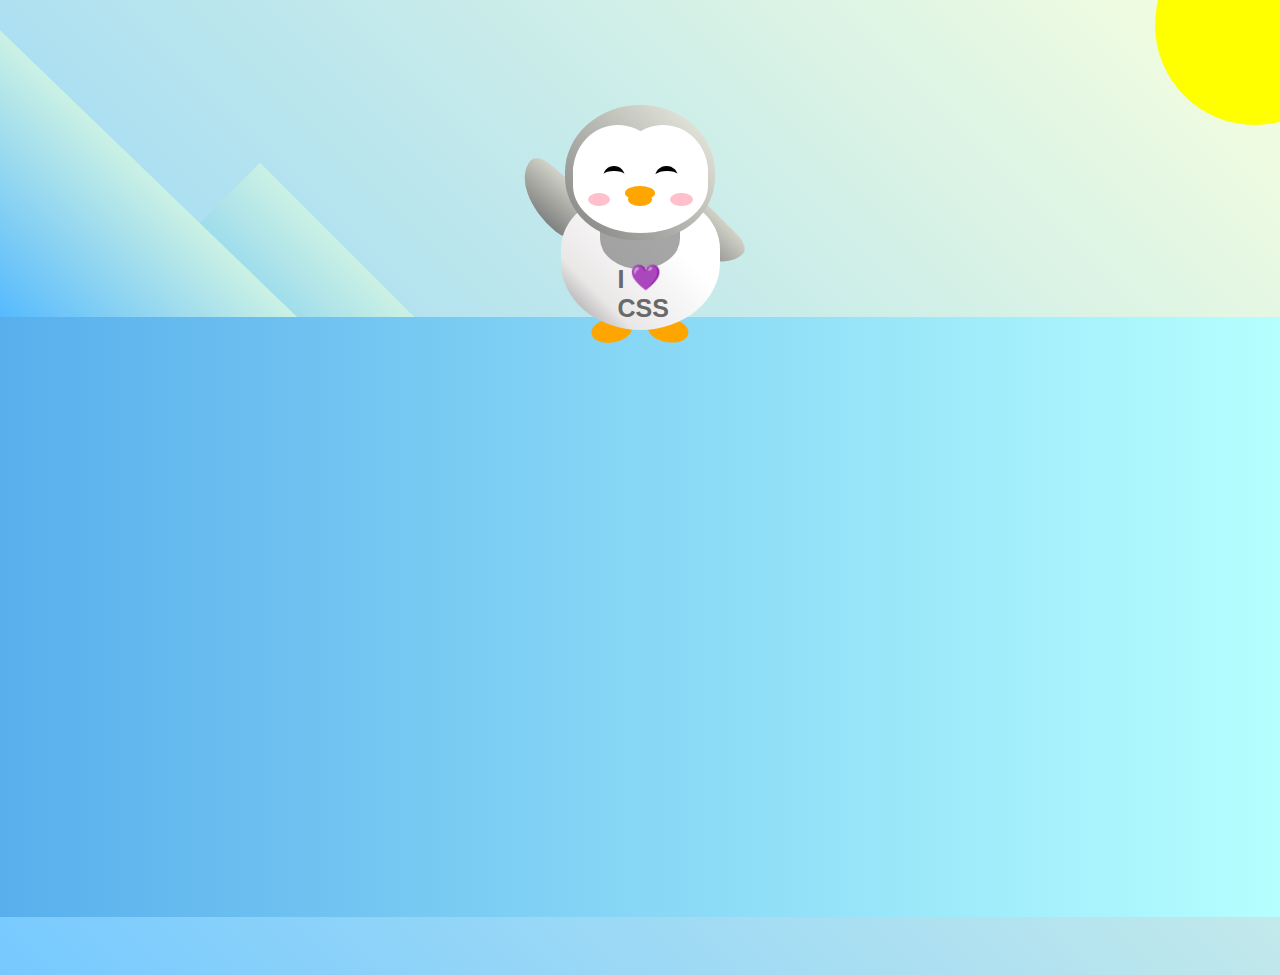
<file: penguin/index.html>
<!DOCTYPE html>
<html lang="en">
  <head>
    <meta charset="UTF-8" />
    <link rel="stylesheet" href="./styles.css" />
    <title>Penguin</title>
    <meta name="viewport" content="width=device-width, initial-scale=1.0" />
  </head>

  <body>
    <div class="left-mountain"></div>
    <div class="back-mountain"></div>
    <div class="sun"></div>
    <div class="penguin">
      <div class="penguin-head">
        <div class="face left"></div>
        <div class="face right"></div>
        <div class="chin"></div>
        <div class="eye left">
          <div class="eye-lid"></div>
        </div>
        <div class="eye right">
          <div class="eye-lid"></div>
        </div>
        <div class="blush left"></div>
        <div class="blush right"></div>
        <div class="beak top"></div>
        <div class="beak bottom"></div>
      </div>
      <div class="shirt">
        <div>💜</div>
        <p>I CSS</p>
      </div> 
      <div class="penguin-body">
        <div class="arm left"></div>
        <div class="arm right"></div>
        <div class="foot left"></div>
        <div class="foot right"></div>
      </div>
    </div>

    <div class="ground"></div>
  </body>
</html>
</file>
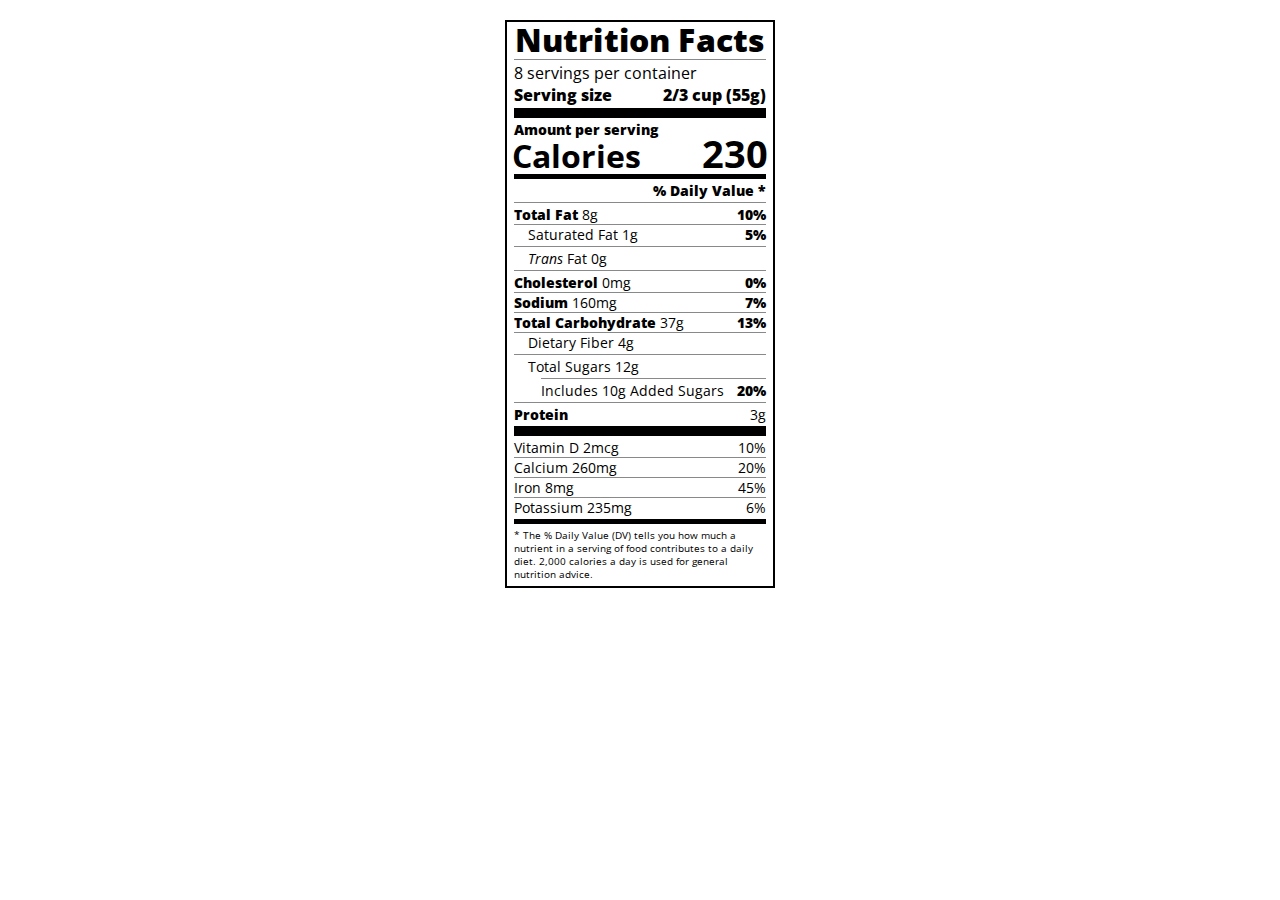
<file: typography/index.html>
<!DOCTYPE html>
<html lang="en">

<head>
  <meta charset="UTF-8">
  <title>Nutrition Label</title>
  <link href="https://fonts.googleapis.com/css?family=Open+Sans:400,700,800" rel="stylesheet">
  <link href="./styles.css" rel="stylesheet">
</head>

<body>
  <div class="label">
    <header>
      <h1 class="bold">Nutrition Facts</h1>
      <div class="divider"></div>
      <p>8 servings per container</p>
      <p class="bold">Serving size <span>2/3 cup (55g)</span></p>
    </header>
    <div class="divider large"></div>
    <div class="calories-info">
      <div class="left-container">
        <h2 class="bold small-text">Amount per serving</h2>
        <p>Calories</p>
      </div>
      <span>230</span>
    </div>
    <div class="divider medium"></div>
    <div class="daily-value small-text">
      <p class="bold right no-divider">% Daily Value *</p>
      <div class="divider"></div>
      <p><span><span class="bold">Total Fat</span> 8g</span> <span class="bold">10%</span></p>
      <p class="indent no-divider">Saturated Fat 1g <span class="bold">5%</span></p>
      <div class="divider"></div>
      <p class="indent no-divider"><span><i>Trans</i> Fat 0g</span></p>
      <div class="divider"></div>
      <p><span><span class="bold">Cholesterol</span> 0mg</span> <span class="bold">0%</span></p>
      <p><span><span class="bold">Sodium</span> 160mg</span> <span class="bold">7%</span></p>
      <p><span><span class="bold">Total Carbohydrate</span> 37g</span> <span class="bold">13%</span></p>
      <p class="indent no-divider">Dietary Fiber 4g</p>
      <div class="divider"></div>
      <p class="indent no-divider">Total Sugars 12g</p>
      <div class="divider double-indent"></div>
      <p class="double-indent no-divider">Includes 10g Added Sugars <span class="bold">20%</span></p>
      <div class="divider"></div>
      <p class="no-divider"><span class="bold">Protein</span> 3g</p>
      <div class="divider large"></div>
      <p>Vitamin D 2mcg <span>10%</span></p>
      <p>Calcium 260mg <span>20%</span></p>
      <p>Iron 8mg <span>45%</span></p>
      <p class="no-divider">Potassium 235mg <span>6%</span></p>
    </div>
    <div class="divider medium"></div>
    <p class="note">* The % Daily Value (DV) tells you how much a nutrient in a serving of food contributes to a daily
      diet. 2,000 calories a day is used for general nutrition advice.</p>
  </div>
</body>
</html>
</file>
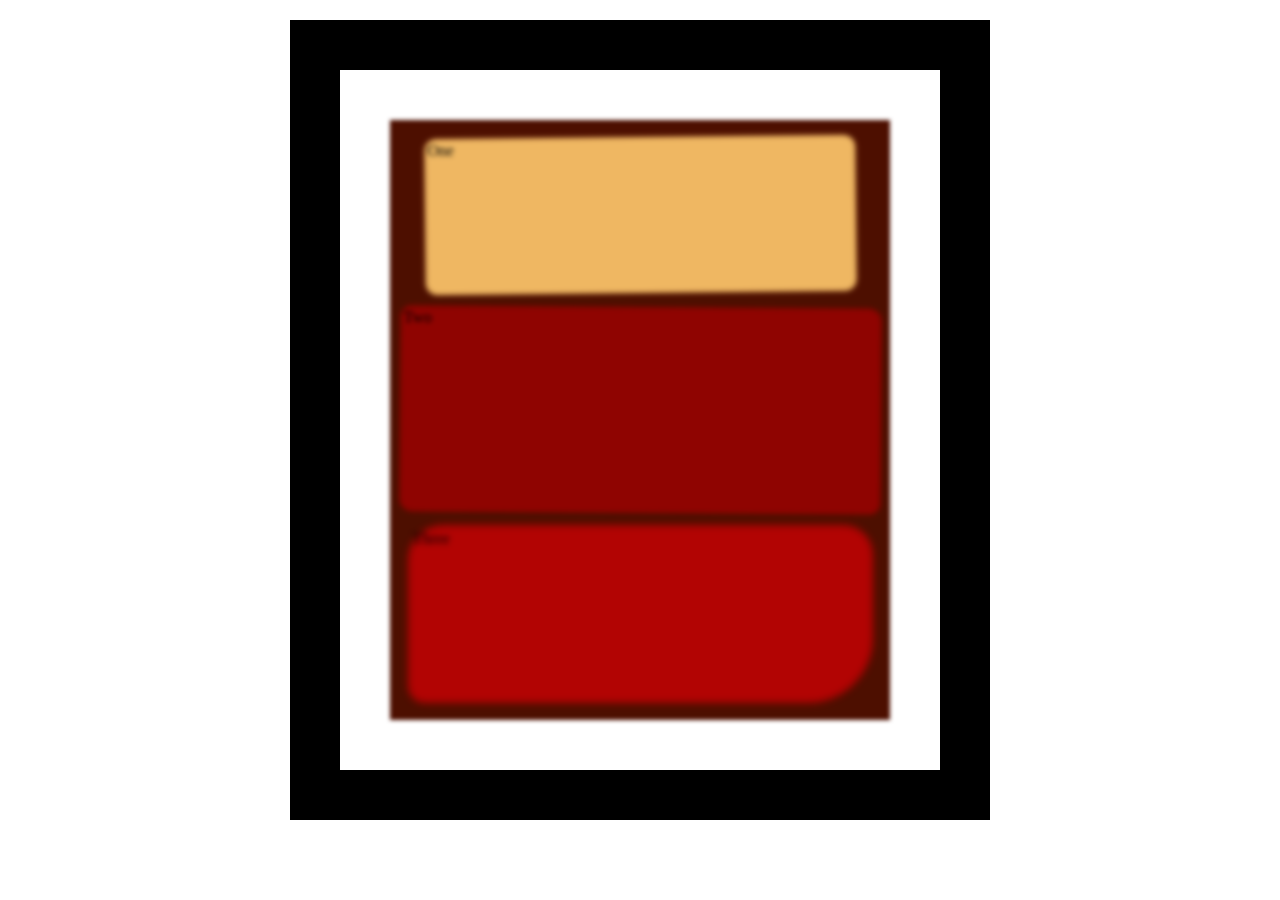
<file: flexbox/flex.html>
<!DOCTYPE html>
<html lang="en">
  <head>
    <meta charset="UTF-8">
    <title>FlexBox Tutorial</title>
    <link href="./flex.css" rel="stylesheet">
  </head>
  <body>
    <div class="frame">
      <div class="canvas">
        <div class="one">
          One
        </div>
        <div class="two">
          Two
        </div>
        <div class="three">
          Three
        </div>
      </div>
    </div>
  </body>
</html>
</file>
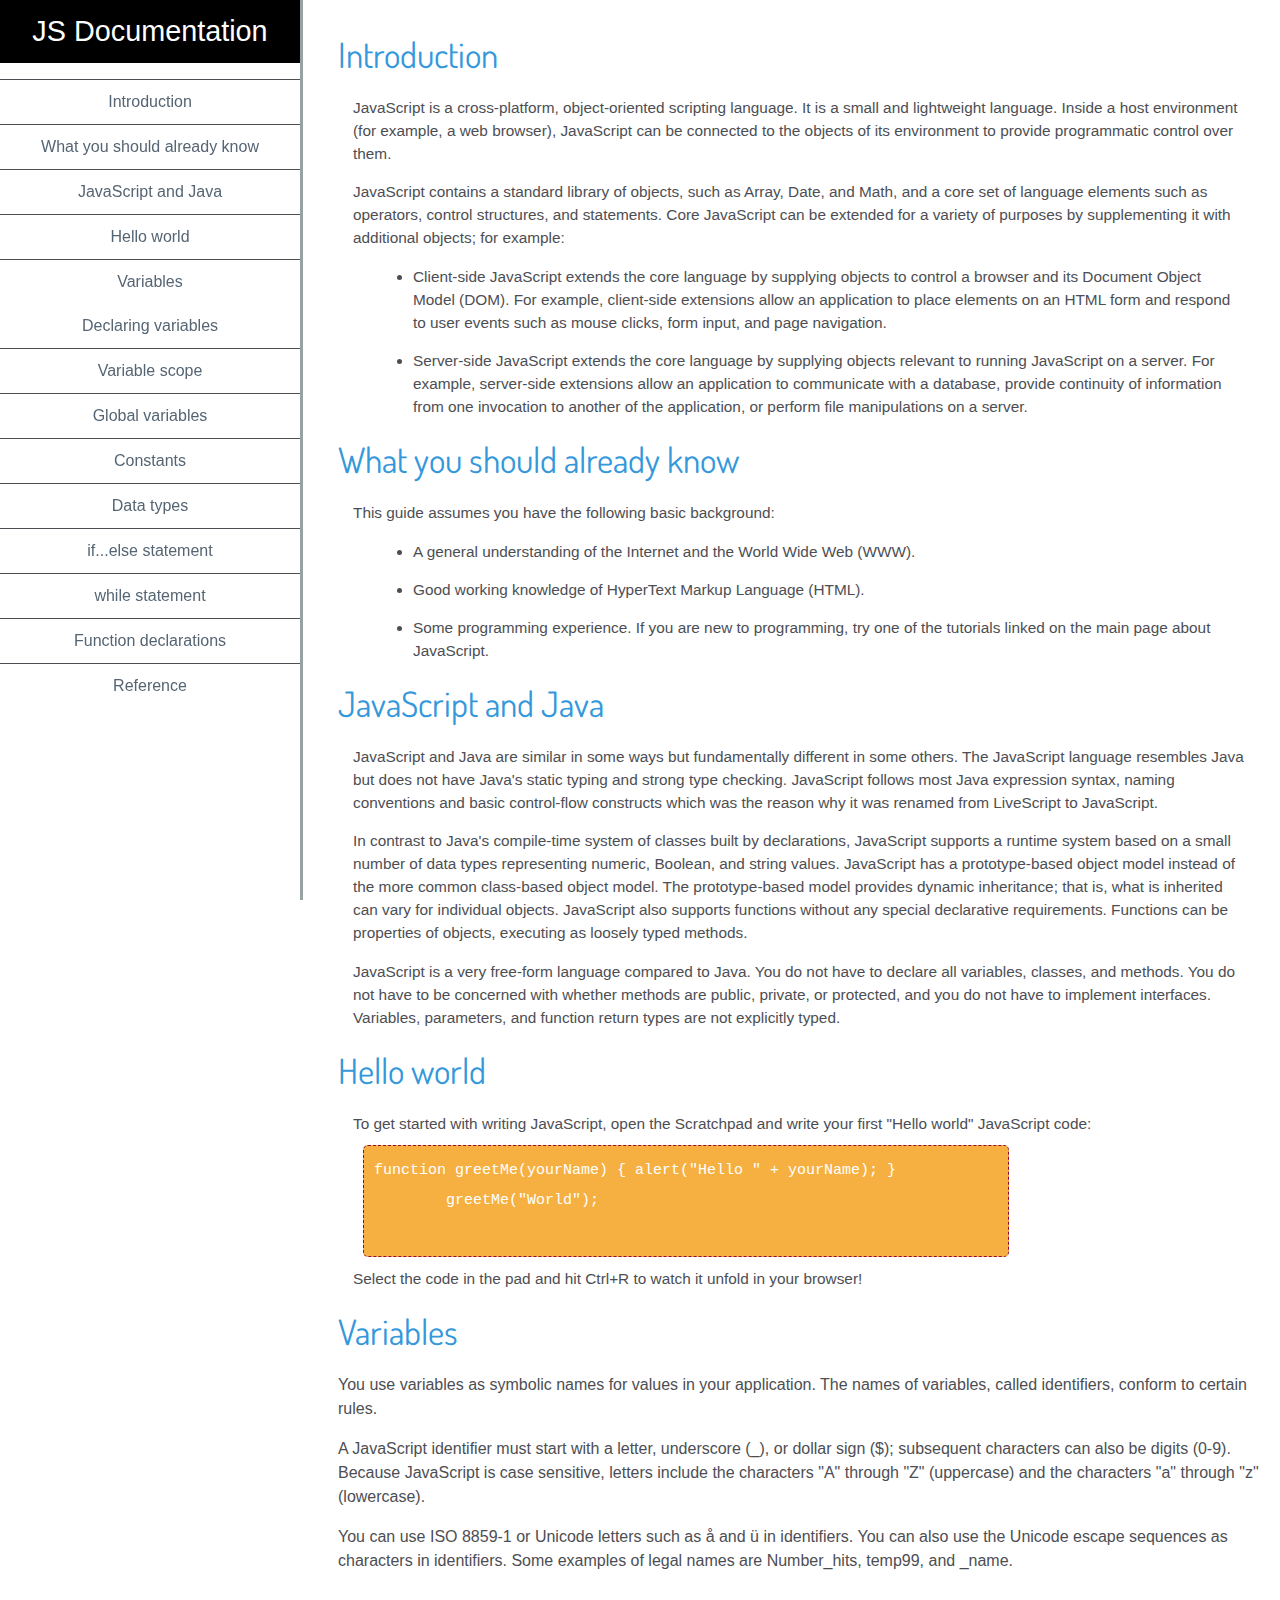
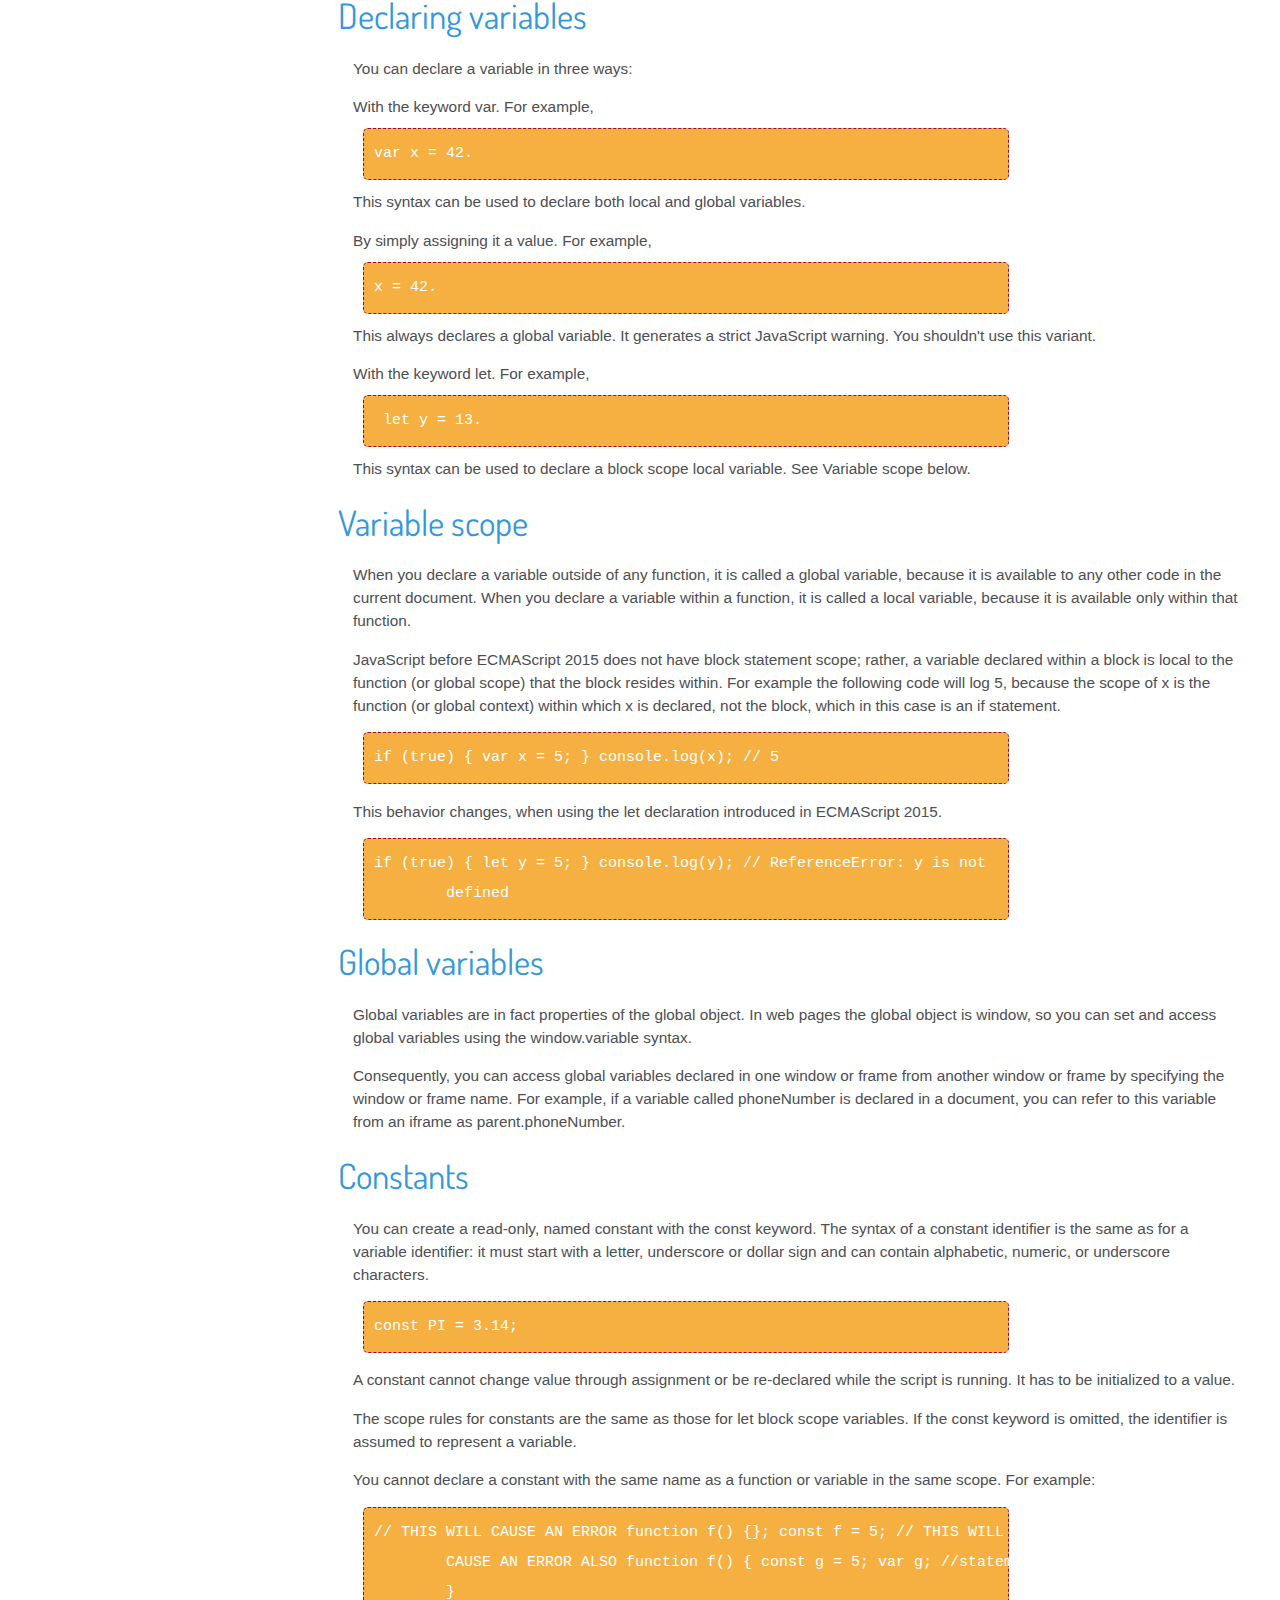
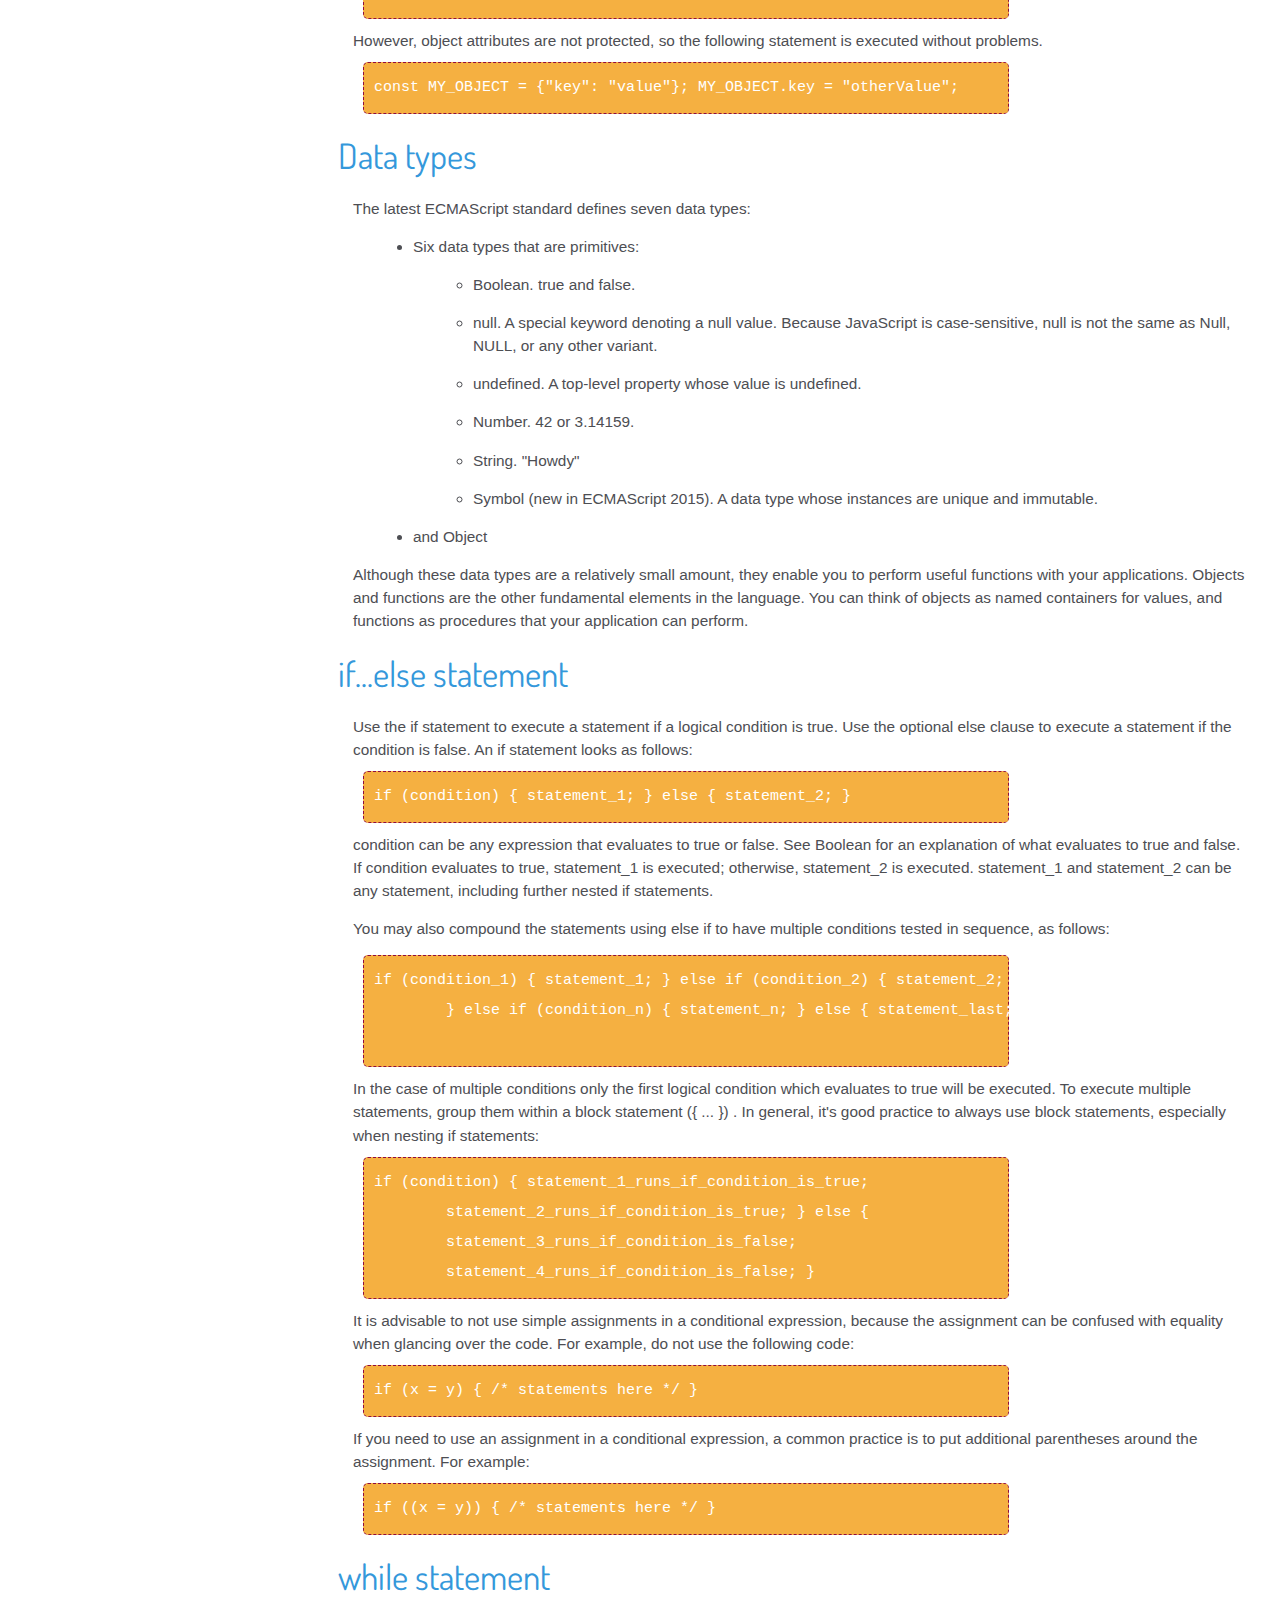
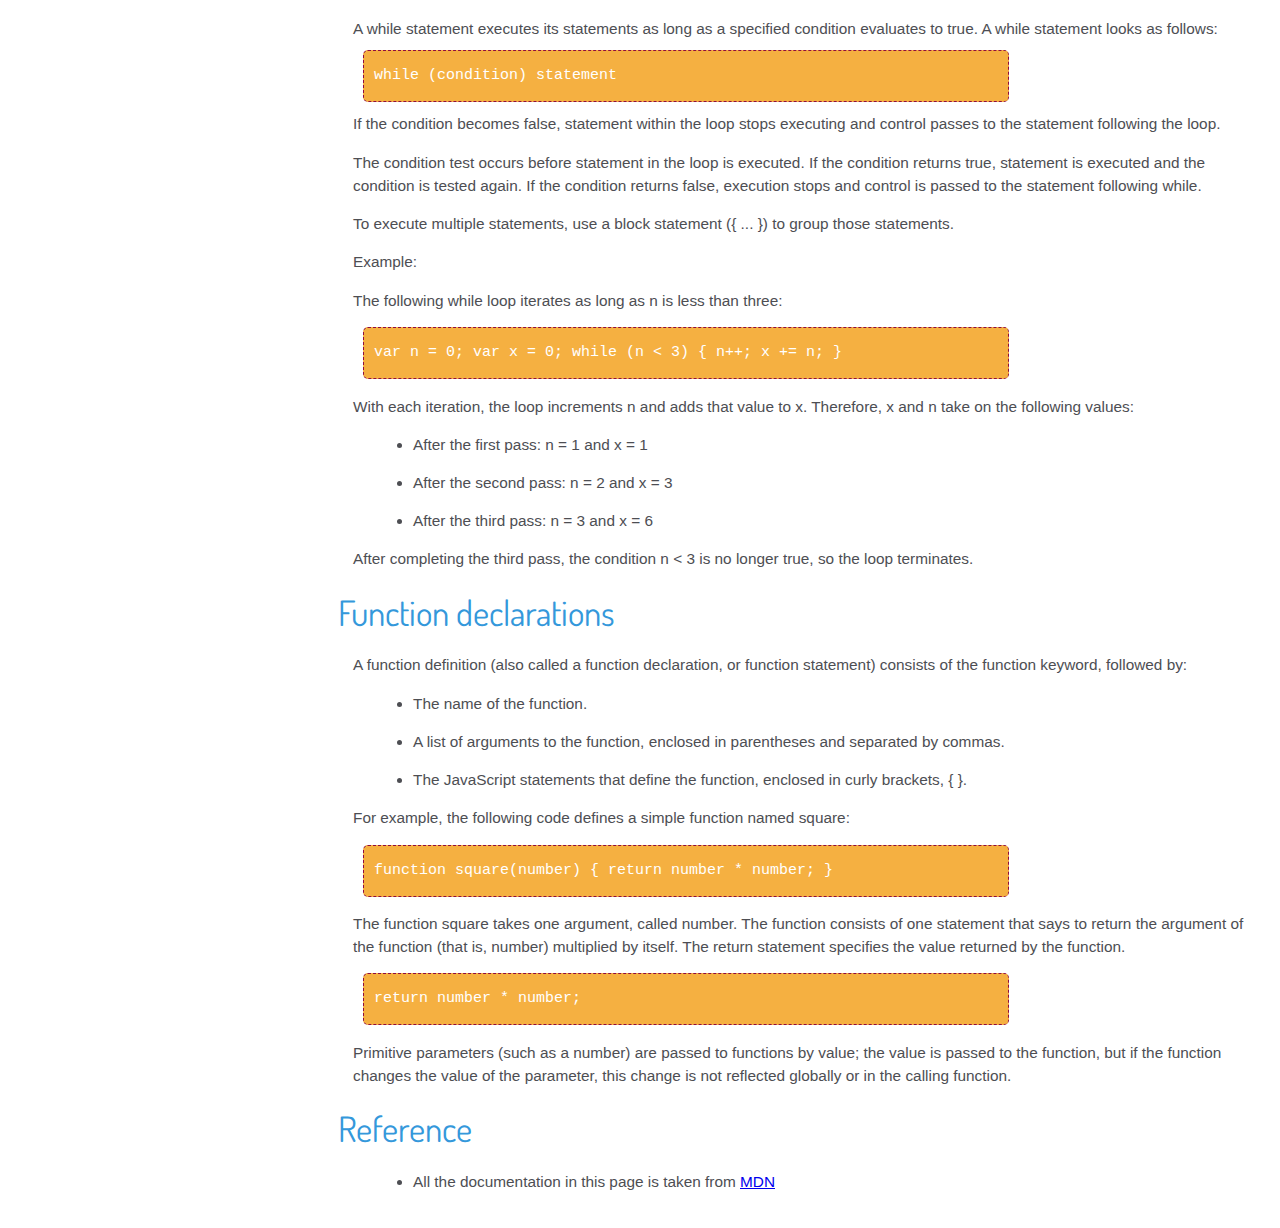
<file: technical_docs/tech.html>
<!DOCTYPE html>
<html lang="en">
<head>
    <meta charset="UTF-8">
    <meta name="viewport" content="width=device-width, initial-scale=1.0">
    <meta http-equiv="X-UA-Compatible" content="ie=edge">
    <script src="https://cdn.freecodecamp.org/testable-projects-fcc/v1/bundle.js"></script>
<link href="https://fonts.googleapis.com/css?family=Dosis" rel="stylesheet">
    <link href="https://fonts.googleapis.com/css?family=Playfair+Display" rel="stylesheet">
    <link href="https://fonts.googleapis.com/css?family=Amatic+SC" rel="stylesheet">
    <link rel="stylesheet" href="tech.css">
    <title>Technical Documentaion page</title>
</head>

<body>
    <!--------------------------------Side-navigation-bar------------------------------->
    <nav id="navbar">
        <header>JS Documentation</header>
        <ul>
            <li><a class="nav-link" href="#Introduction">Introduction</a></li>
            <li><a class="nav-link" href="#What_you_should_already_know">What you should already know</a></li>
            <li><a class="nav-link" href="#JavaScript_and_Java">JavaScript and Java</a</li>
            <li><a class="nav-link" href="#Hello_world">Hello world</a></li>
            <li><a class="nav-link" href="#Variables">Variables</a></li>
            <a class="nav-link" href="#Declaring_variables">Declaring variables</a></li>
            <li><a class="nav-link" href="#Variable_scope">Variable scope</a></li>
            <li><a class="nav-link" href="#Global_variables">Global variables</a></li>
            <li><a class="nav-link" href="#Constants">Constants</a></li>
            <li><a class="nav-link" href="#Data_types">Data types</a></li>
            <li><a class="nav-link" href="#if...else_statement">if...else statement</a></li>
            <li><a class="nav-link" href="#while_statement">while statement</a></li>
            <li><a class="nav-link" href="#Function_declarations">Function declarations</a></li>
            <li><a class="nav-link" href="#Reference">Reference</a></li>
        </ul>
    </nav>
    <!--------------------------------Main-section------------------------------------->
    <main id="main-doc">
        <section class="main-section" id="Introduction">
            <header>Introduction</header>
            <article>
                <p>
                    JavaScript is a cross-platform, object-oriented scripting language. It is a small and lightweight language. Inside a host environment (for example, a web browser), JavaScript can be connected to the objects of its environment to provide programmatic control
                    over them.
                </p>

                <p>
                    JavaScript contains a standard library of objects, such as Array, Date, and Math, and a core set of language elements such as operators, control structures, and statements. Core JavaScript can be extended for a variety of purposes by supplementing it
                    with additional objects; for example:
                </p>
                <ul>
                    <li>
                        Client-side JavaScript extends the core language by supplying objects to control a browser and its Document Object Model (DOM). For example, client-side extensions allow an application to place elements on an HTML form and respond to user events such
                        as mouse clicks, form input, and page navigation.
                    </li>
                    <li>
                        Server-side JavaScript extends the core language by supplying objects relevant to running JavaScript on a server. For example, server-side extensions allow an application to communicate with a database, provide continuity of information from one invocation
                        to another of the application, or perform file manipulations on a server.
                    </li>
                </ul>
            </article>
        </section>
        <section class="main-section" id="What_you_should_already_know">
            <header>What you should already know</header>
            <article>
                <p>This guide assumes you have the following basic background:</p>
                <ul>
                    <li>
                        A general understanding of the Internet and the World Wide Web (WWW).
                    </li>
                    <li>Good working knowledge of HyperText Markup Language (HTML).</li>
                    <li>
                        Some programming experience. If you are new to programming, try one of the tutorials linked on the main page about JavaScript.
                    </li>
                </ul>
            </article>
        </section>
        <section class="main-section" id="JavaScript_and_Java">
            <header>JavaScript and Java</header>
            <article>
                <p>
                    JavaScript and Java are similar in some ways but fundamentally different in some others. The JavaScript language resembles Java but does not have Java's static typing and strong type checking. JavaScript follows most Java expression syntax, naming conventions
                    and basic control-flow constructs which was the reason why it was renamed from LiveScript to JavaScript.
                </p>
                <p>
                    In contrast to Java's compile-time system of classes built by declarations, JavaScript supports a runtime system based on a small number of data types representing numeric, Boolean, and string values. JavaScript has a prototype-based object model instead
                    of the more common class-based object model. The prototype-based model provides dynamic inheritance; that is, what is inherited can vary for individual objects. JavaScript also supports functions without any special declarative requirements.
                    Functions can be properties of objects, executing as loosely typed methods.
                </p>
                <p>
                    JavaScript is a very free-form language compared to Java. You do not have to declare all variables, classes, and methods. You do not have to be concerned with whether methods are public, private, or protected, and you do not have to implement interfaces.
                    Variables, parameters, and function return types are not explicitly typed.
                </p>
            </article>
        </section>
        <section class="main-section" id="Hello_world">
            <header>Hello world</header>
            <article>
                To get started with writing JavaScript, open the Scratchpad and write your first "Hello world" JavaScript code:
                <code>function greetMe(yourName) { alert("Hello " + yourName); }
        greetMe("World");
      </code> Select the code in the pad and hit Ctrl+R to watch it unfold in your browser!
            </article>
        </section>
        <section class="main-section" id="Variables">
            <header>Variables</header>
            <p>
                You use variables as symbolic names for values in your application. The names of variables, called identifiers, conform to certain rules.
            </p>
            <p>
                A JavaScript identifier must start with a letter, underscore (_), or dollar sign ($); subsequent characters can also be digits (0-9). Because JavaScript is case sensitive, letters include the characters "A" through "Z" (uppercase) and the characters "a"
                through "z" (lowercase).
            </p>
            <p>
                You can use ISO 8859-1 or Unicode letters such as å and ü in identifiers. You can also use the Unicode escape sequences as characters in identifiers. Some examples of legal names are Number_hits, temp99, and _name.
            </p>
        </section>
        <section class="main-section" id="Declaring_variables">
            <header>Declaring variables</header>
            <article>
                You can declare a variable in three ways:
                <p>
                    With the keyword var. For example, <code>var x = 42.</code> This syntax can be used to declare both local and global variables.
                </p>
                <p>
                    By simply assigning it a value. For example, <code>x = 42.</code> This always declares a global variable. It generates a strict JavaScript warning. You shouldn't use this variant.
                </p>
                <p>
                    With the keyword let. For example,<code> let y = 13.</code> This syntax can be used to declare a block scope local variable. See Variable scope below.
                </p>
            </article>
        </section>
        <section class="main-section" id="Variable_scope">
            <header>Variable scope</header>
            <article>
                <p>
                    When you declare a variable outside of any function, it is called a global variable, because it is available to any other code in the current document. When you declare a variable within a function, it is called a local variable, because it is available
                    only within that function.
                </p>
                <p>
                    JavaScript before ECMAScript 2015 does not have block statement scope; rather, a variable declared within a block is local to the function (or global scope) that the block resides within. For example the following code will log 5, because the scope of
                    x is the function (or global context) within which x is declared, not the block, which in this case is an if statement.
                </p>
                <code>if (true) { var x = 5; } console.log(x); // 5</code>
                <p>
                    This behavior changes, when using the let declaration introduced in ECMAScript 2015.
                </p>
                <code>if (true) { let y = 5; } console.log(y); // ReferenceError: y is not
        defined</code>
            </article>
        </section>
        <section class="main-section" id="Global_variables">
            <header>Global variables</header>
            <article>
                <p>
                    Global variables are in fact properties of the global object. In web pages the global object is window, so you can set and access global variables using the window.variable syntax.
                </p>
                <p>
                    Consequently, you can access global variables declared in one window or frame from another window or frame by specifying the window or frame name. For example, if a variable called phoneNumber is declared in a document, you can refer to this variable
                    from an iframe as parent.phoneNumber.
                </p>
            </article>
        </section>
        <section class="main-section" id="Constants">
            <header>Constants</header>
            <article>
                <p>
                    You can create a read-only, named constant with the const keyword. The syntax of a constant identifier is the same as for a variable identifier: it must start with a letter, underscore or dollar sign and can contain alphabetic, numeric, or underscore
                    characters.
                </p>
                <code>const PI = 3.14;</code>
                <p>
                    A constant cannot change value through assignment or be re-declared while the script is running. It has to be initialized to a value.
                </p>
                <p>
                    The scope rules for constants are the same as those for let block scope variables. If the const keyword is omitted, the identifier is assumed to represent a variable.
                </p>
                <p>
                    You cannot declare a constant with the same name as a function or variable in the same scope. For example:
                </p>

                <code>// THIS WILL CAUSE AN ERROR function f() {}; const f = 5; // THIS WILL
        CAUSE AN ERROR ALSO function f() { const g = 5; var g; //statements
        }</code
      >
      However, object attributes are not protected, so the following statement
      is executed without problems.
      <code
        >const MY_OBJECT = {"key": "value"}; MY_OBJECT.key = "otherValue";</code
      >
    </article>
  </section>
  <section class="main-section" id="Data_types">
    <header>Data types</header>
    <article>
      <p>The latest ECMAScript standard defines seven data types:</p>
      <ul>
        <li>
          <p>Six data types that are primitives:</p>
          <ul>
            <li>Boolean. true and false.</li>
            <li>
              null. A special keyword denoting a null value. Because JavaScript
              is case-sensitive, null is not the same as Null, NULL, or any
              other variant.
            </li>
            <li>undefined. A top-level property whose value is undefined.</li>
            <li>Number. 42 or 3.14159.</li>
            <li>String. "Howdy"</li>
            <li>
              Symbol (new in ECMAScript 2015). A data type whose instances are
              unique and immutable.
            </li>
          </ul>
        </li>

        <li>and Object</li>
      </ul>
      Although these data types are a relatively small amount, they enable you
      to perform useful functions with your applications. Objects and functions
      are the other fundamental elements in the language. You can think of
      objects as named containers for values, and functions as procedures that
      your application can perform.
    </article>
  </section>
  <section class="main-section" id="if...else_statement">
    <header>if...else statement</header>
    <article>
      Use the if statement to execute a statement if a logical condition is
      true. Use the optional else clause to execute a statement if the condition
      is false. An if statement looks as follows:

      <code>if (condition) { statement_1; } else { statement_2; }</code> condition can be any expression that evaluates to true or false. See Boolean for an explanation of what evaluates to true and false. If condition evaluates to true,
                statement_1 is executed; otherwise, statement_2 is executed. statement_1 and statement_2 can be any statement, including further nested if statements.
                <p>
                    You may also compound the statements using else if to have multiple conditions tested in sequence, as follows:
                </p>
                <code>if (condition_1) { statement_1; } else if (condition_2) { statement_2;
        } else if (condition_n) { statement_n; } else { statement_last; }
      </code> In the case of multiple conditions only the first logical condition which evaluates to true will be executed. To execute multiple statements, group them within a block statement ({ ... }) . In general, it's good practice
                to always use block statements, especially when nesting if statements:

                <code>if (condition) { statement_1_runs_if_condition_is_true;
        statement_2_runs_if_condition_is_true; } else {
        statement_3_runs_if_condition_is_false;
        statement_4_runs_if_condition_is_false; }</code
      >
      It is advisable to not use simple assignments in a conditional expression,
      because the assignment can be confused with equality when glancing over
      the code. For example, do not use the following code:
      <code>if (x = y) { /* statements here */ }</code> If you need to use an assignment in a conditional expression, a common practice is to put additional parentheses around the assignment. For example:

                <code>if ((x = y)) { /* statements here */ }</code>
            </article>
        </section>
        <section class="main-section" id="while_statement">
            <header>while statement</header>
            <article>
                A while statement executes its statements as long as a specified condition evaluates to true. A while statement looks as follows:

                <code>while (condition) statement</code> If the condition becomes false, statement within the loop stops executing and control passes to the statement following the loop.

                <p>
                    The condition test occurs before statement in the loop is executed. If the condition returns true, statement is executed and the condition is tested again. If the condition returns false, execution stops and control is passed to the statement following
                    while.
                </p>

                <p>
                    To execute multiple statements, use a block statement ({ ... }) to group those statements.
                </p>

                Example:

                <p>The following while loop iterates as long as n is less than three:</p>

                <code>var n = 0; var x = 0; while (n &lt; 3) { n++; x += n; }</code>
                <p>
                    With each iteration, the loop increments n and adds that value to x. Therefore, x and n take on the following values:
                </p>

                <ul>
                    <li>After the first pass: n = 1 and x = 1</li>
                    <li>After the second pass: n = 2 and x = 3</li>
                    <li>After the third pass: n = 3 and x = 6</li>
                </ul>
                <p>
                    After completing the third pass, the condition n &lt; 3 is no longer true, so the loop terminates.
                </p>
            </article>
        </section>
        <section class="main-section" id="Function_declarations">
            <header>Function declarations</header>
            <article>
                A function definition (also called a function declaration, or function statement) consists of the function keyword, followed by:

                <ul>
                    <li>The name of the function.</li>
                    <li>
                        A list of arguments to the function, enclosed in parentheses and separated by commas.
                    </li>
                    <li>
                        The JavaScript statements that define the function, enclosed in curly brackets, { }.
                    </li>
                </ul>
                <p>
                    For example, the following code defines a simple function named square:
                </p>

                <code>function square(number) { return number * number; }</code>
                <p>
                    The function square takes one argument, called number. The function consists of one statement that says to return the argument of the function (that is, number) multiplied by itself. The return statement specifies the value returned by the function.
                </p>
                <code>return number * number;</code>
                <p>
                    Primitive parameters (such as a number) are passed to functions by value; the value is passed to the function, but if the function changes the value of the parameter, this change is not reflected globally or in the calling function.
                </p>
            </article>
        </section>
        <section class="main-section" id="Reference">
            <header>Reference</header>
            <article>
                <ul>
                    <li>
                        All the documentation in this page is taken from
                        <a href="https://developer.mozilla.org/en-US/docs/Web/JavaScript/Guide" target="_blank">MDN</a>
                    </li>
                </ul>
            </article>
        </section>
    </main>
    <script href="/index.js"></script>
    <script src="https://cdn.freecodecamp.org/testable-projects-fcc/v1/bundle.js"></script>
</body>

</html>
</file>
<file: penguin/styles.css>
:root {
  --penguin-face: white;
  --penguin-picorna: orange;
  --penguin-skin: gray;
}

body {
  background: linear-gradient(45deg, rgb(118, 201, 255), rgb(247, 255, 222));
  margin: 0;
  padding: 0;
  width: 100%;
  height: 100vh;
  overflow: hidden;
}

.left-mountain {
  width: 300px;
  height: 300px;
  background: linear-gradient(rgb(203, 241, 228), rgb(80, 183, 255));
  position: absolute;
  transform: skew(0deg, 44deg);
  z-index: 2;
  margin-top: 100px;
}

.back-mountain {
  width: 300px;
  height: 300px;
  background: linear-gradient(rgb(203, 241, 228), rgb(47, 170, 255));
  position: absolute;
  z-index: 1;
  transform: rotate(45deg);
  left: 110px;
  top: 225px;
}

.sun {
  width: 200px;
  height: 200px;
  background-color: yellow;
  position: absolute;
  border-radius: 50%;
  top: -75px;
  right: -75px;
}

.penguin {
  width: 300px;
  height: 300px;
  margin: auto;
  margin-top: 75px;
  z-index: 4;
  position: relative;
  transition: transform 1s ease-in-out 0ms;
}

.penguin * {
  position: absolute;
}

.penguin:active {
  transform: scale(1.5);
  cursor: not-allowed;
}

.penguin-head {
  width: 50%;
  height: 45%;
  background: linear-gradient(
    45deg,
    var(--penguin-skin),
    rgb(239, 240, 228)
  );
  border-radius: 70% 70% 65% 65%;
  top: 10%;
  left: 25%;
  z-index: 1;
}

.face {
  width: 60%;
  height: 70%;
  background-color: var(--penguin-face);
  border-radius: 70% 70% 60% 60%;
  top: 15%;
}

.face.left {
  left: 5%;
}

.face.right {
  right: 5%;
}

.chin {
  width: 90%;
  height: 70%;
  background-color: var(--penguin-face);
  top: 25%;
  left: 5%;
  border-radius: 70% 70% 100% 100%;
}

.eye {
  width: 15%;
  height: 17%;
  background-color: black;
  top: 45%;
  border-radius: 50%;
}

.eye.left {
  left: 25%;
}

.eye.right {
  right: 25%;
}

.eye-lid {
  width: 150%;
  height: 100%;
  background-color: var(--penguin-face);
  top: 25%;
  left: -23%;
  border-radius: 50%;
}

.blush {
  width: 15%;
  height: 10%;
  background-color: pink;
  top: 65%;
  border-radius: 50%;
}

.blush.left {
  left: 15%;
}

.blush.right {
  right: 15%;
}

.beak {
  height: 10%;
  background-color: var(--penguin-picorna);
  border-radius: 50%;
}

.beak.top {
  width: 20%;
  top: 60%;
  left: 40%;
}

.beak.bottom {
  width: 16%;
  top: 65%;
  left: 42%;
}

.shirt {
  font: bold 25px Helvetica, sans-serif;
  top: 165px;
  left: 127.5px;
  z-index: 1;
  color: #6a6969;
}

.shirt div {
  font-weight:  initial;
  top: 22.5px;
  left: 12px;
}

.penguin-body {
  width: 53%;
  height: 45%;
  background: linear-gradient(
    45deg,
    rgb(134, 133, 133) 0%,
    rgb(234, 231, 231) 25%,
    white 67%
  );
  border-radius: 80% 80% 100% 100%;
  top: 40%;
  left: 23.5%;
}

.penguin-body::before {
  content: "";
  position: absolute;
  width: 50%;
  height: 45%;
  background-color: var(--penguin-skin);
  top: 10%;
  left: 25%;
  border-radius: 0% 0% 100% 100%;
  opacity: 70%;
}

.arm {
  width: 30%;
  height: 60%;
  background: linear-gradient(
    90deg,
    var(--penguin-skin),
    rgb(209, 210, 199)
  );
  border-radius: 30% 30% 30% 120%;
  z-index: -1;
}

.arm.left {
  top: 35%;
  left: 5%;
  transform-origin: top left; 
  transform: rotate(130deg) scaleX(-1);
  animation: 3s linear infinite wave;
}

.arm.right {
  top: 0%;
  right: -5%;
  transform: rotate(-45deg);
}

@keyframes wave {
  10% {
    transform: rotate(110deg) scaleX(-1);
  }
  20% {
    transform: rotate(130deg) scaleX(-1);
  }
  30% {
    transform: rotate(110deg) scaleX(-1);
  }
  40% {
    transform: rotate(130deg) scaleX(-1);
  }
}

.foot {
  width:  15%;
  height: 30%;
  background-color: var(--penguin-picorna);
  top: 85%;
  border-radius: 50%;
  z-index: -1;
}

.foot.left {
  left: 25%;
  transform: rotate(80deg);
}

.foot.right {
  right: 25%;
  transform: rotate(-80deg);
}

.ground {
  width: 100vw;
  height:calc(100vh - 300px);
  background: linear-gradient(90deg, rgb(88, 175, 236), rgb(182, 255, 255));
  z-index: 3;
  position: absolute;
  margin-top: -58px;
}
</file>
<file: typography/styles.css>
* {
  box-sizing: border-box;
}

html {
  font-size: 16px;
}

body {
  font-family: 'Open Sans', sans-serif;
}

.label {
  border: 2px solid black;
  width: 270px;
  margin: 20px auto;
  padding: 0 7px;
}

header h1 {
  text-align: center;
  margin: -4px 0;
  letter-spacing: 0.15px
}

p {
  margin: 0;
  display: flex;
  justify-content: space-between;
}

.divider {
  border-bottom: 1px solid #888989;
  margin: 2px 0;
}

.bold {
  font-weight: 800;
}

.large {
  height: 10px;
}

.large, .medium {
  background-color: black;
  border: 0;
}

.medium {
  height: 5px;
}

.small-text {
  font-size: 0.85rem;
}


.calories-info {
  display: flex;
  justify-content: space-between;
  align-items: flex-end;
}

.calories-info h2 {
  margin: 0;
}

.left-container p {
  margin: -5px -2px;
  font-size: 2em;
  font-weight: 700;
}

.calories-info span {
  margin: -7px -2px;
  font-size: 2.4em;
  font-weight: 700;
}

.right {
  justify-content: flex-end;
}

.indent {
  margin-left: 1em;
}

.double-indent {
  margin-left: 2em;
}

.daily-value p:not(.no-divider) {
  border-bottom: 1px solid #888989;
}

.note {
  font-size: 0.6rem;
  margin: 5px 0;
}
</file>
<file: flexbox/flex.css>
.canvas {
  width: 500px;
  height: 600px;
  background-color: #4d0f00;
  overflow: hidden;
  filter: blur(2px);
}

.frame {
  border: 50px solid black;
  width: 500px;
  padding: 50px;
  margin: 20px auto;
}

.one {
  width: 425px;
  height: 150px;
  background-color: #efb762;
  margin: 20px auto;
  box-shadow: 0 0 3px 3px #efb762;
  border-radius: 9px;
  transform: rotate(-0.6deg);
}

.two {
  width: 475px;
  height: 200px;
  background-color: #8f0401;
  margin: 0 auto 20px;
  box-shadow: 0 0 3px 3px #8f0401;
  border-radius: 8px 10px;
  transform: rotate(0.4deg);
}

.one, .two {
  filter: blur(1px);
}

.three {
  width: 91%;
  height: 28%;
  background-color: #b20403;
  margin: auto;
  filter: blur(2px);
  box-shadow: 0 0 5px 5px #b20403;
  border-radius: 30px 25px 60px 12px;

}
</file>
<file: technical_docs/tech.css>
html,
body {
    min-width: 290px;
    color: #4d4e53;
    background-color: #ffffff;
    font-family: "Open Sans", Arial, sans-serif;
    line-height: 1.5;
}


/*-----------------Side-Nav-bar-------------------------*/

#navbar {
    position: fixed;
    min-width: 290px;
    text-align: center;
    top: 0px;
    left: 0px;
    width: 300px;
    height: 100%;
    border-right: solid;
    border-color: rgba(0, 22, 22, 0.4);
}

#navbar header {
    background:black;
    margin: 0px;
    padding: 10px;
    box-sizing: border-box;
}

header {
    color: white;
    margin: 10px;
    text-align: center;
    font-size: 1.8em;
    font-weight: thin;
}

#main-doc header {
    font-family: 'Dosis', sans-serif;
    font-size: 35px;
    color: #3498DB;
    text-align: left;
    margin: 0px;
}

#navbar ul {
    /* background: */
    height: 88%;
    padding: 0;
    overflow-y: auto;
    overflow-x: hidden;
}

#navbar li {
    color: #4d4e53;
    border-top: 1px solid;
    list-style: none;
    position: relative;
    width: 100%;
}

#navbar a {
    display: block;
    padding: 10px 30px;
    color: #566573;
    font-weight: 520;
    text-decoration: none;
    cursor: pointer;
}
 #navbar a:hover {
    color: white;
    transition: 1.0s ease;
    background: #0c6ae4; 
    text-decoration: underline; 
} 


/*-----------------Main-Section-------------------------*/

#main-doc {
    position: absolute;
    margin-left: 310px;
    padding: 20px;
    margin-bottom: 110px;
}

section article {
    color: #4d4e53;
    margin: 15px;
    font-size: 0.96em;
}

section li {
    margin: 15px 0px 0px 20px;
}

code {
    color: white;
    font-size: 15px;
    display: block;
    text-align: left;
    white-space: pre;
    padding: 10px;
    margin: 10px;
    line-height: 2;
    word-wrap: normal;
    word-break: normal;
    background-color: #f7f7f7;
    width: 70%;
    border-radius: 5px;
    line-height: 2;
    background-color: #F5B041;
    border: 1px dashed #900C3F;
}

code:hover {
    color: white;
    transition: 1.0s ease;
    background: #28B463;
}

@media only screen and (max-width: 815px) {
    /* For mobile phones: */
    #navbar ul {
        border: 1px solid;
        height: 207px;
    }
    #navbar {
        background-color: white;
        position: absolute;
        top: 0;
        padding: 0;
        margin: 0;
        width: 100%;
        max-height: 275px;
        border: none;
        z-index: 1;
        border-bottom: 2px solid;
    }
    #main-doc {
        position: relative;
        margin-left: 0px;
        margin-top: 270px;
    }
}

@media only screen and (max-width: 400px) {
    #main-doc {
        margin-left: -10px;
    }
    code {
        margin-left: -20px;
        overflow: hidden;
        text-overflow: ellipsis;
        width: 100%;
        padding: 10px;
        padding-left: 10px;
        padding-right: 45px;
        min-width: 233px;
    }
    #main-doc header {
        font-size: 25px;
    }
    #navbar header {
        font-size: 20px;
        text-align: center;
        box-sizing: border-box;
    }
    #navbar {
        width: 100%;
        max-height: 250px;
    }
}
</file>
